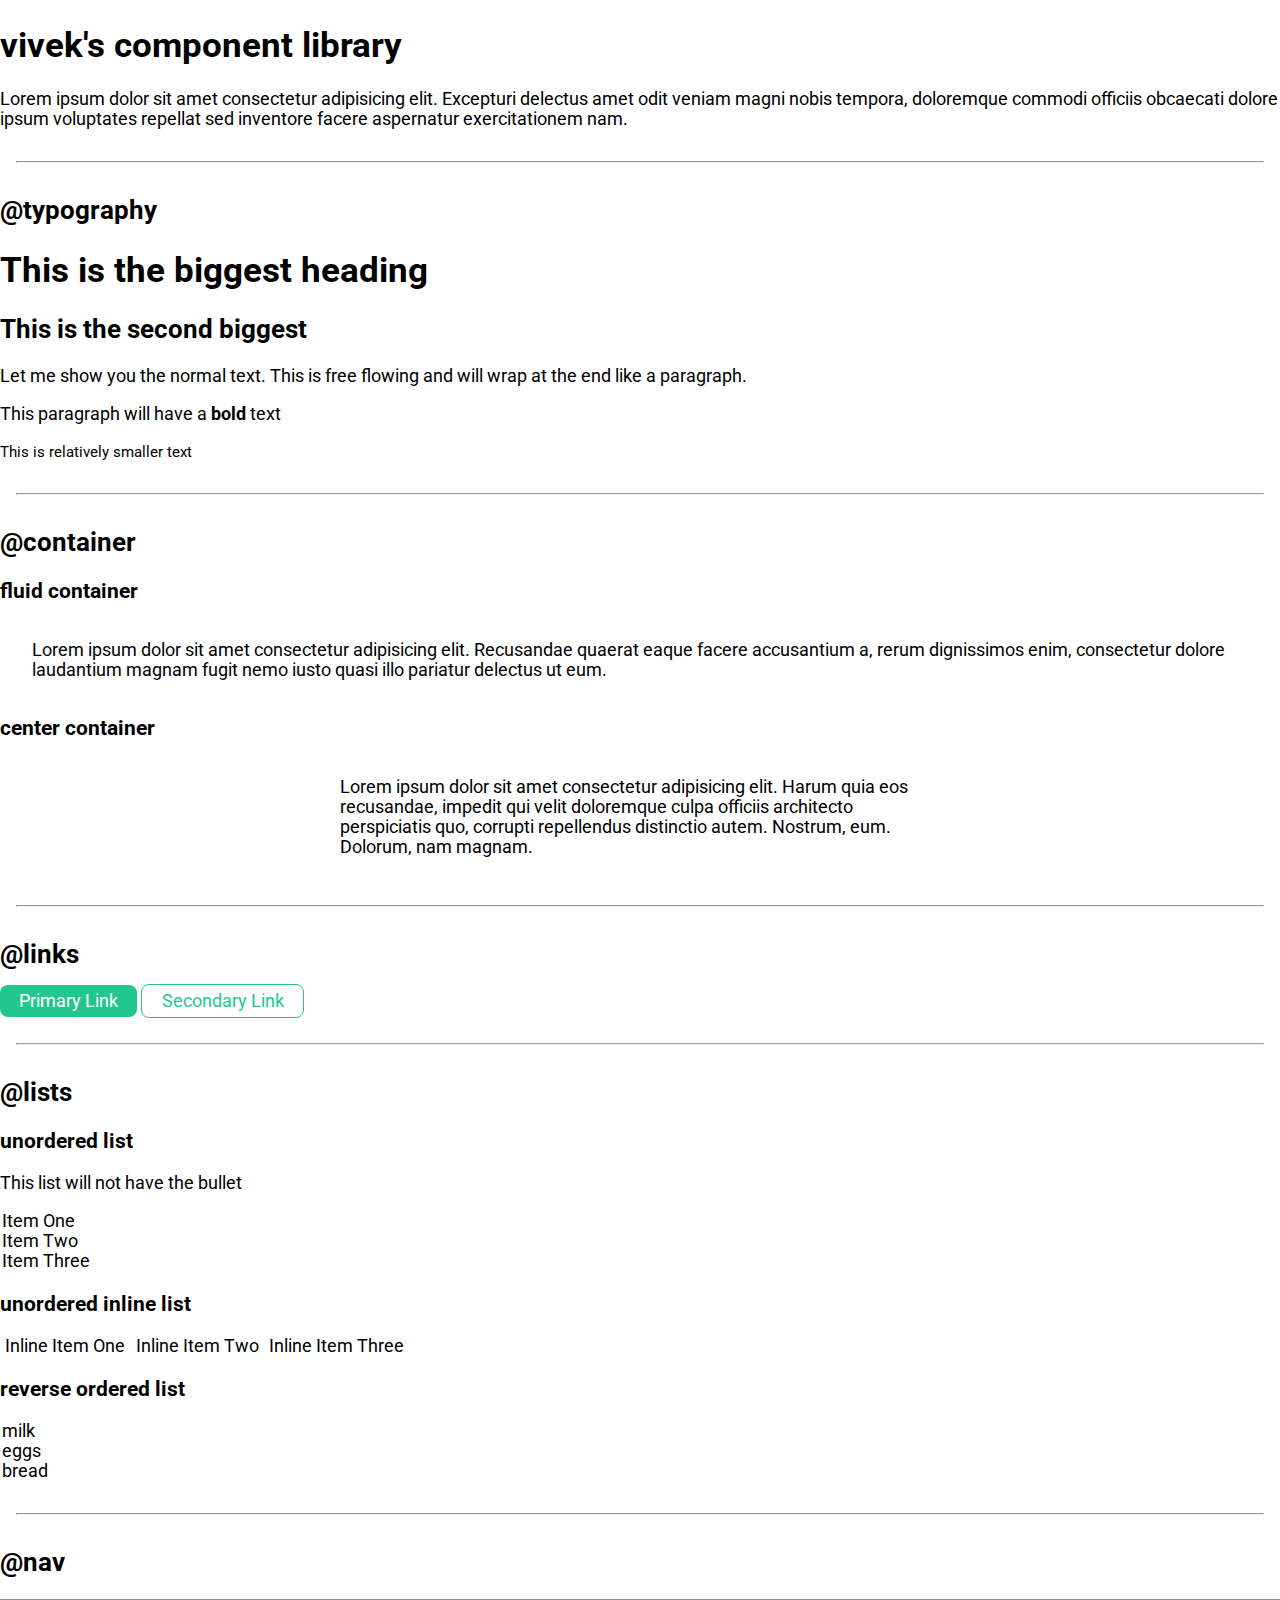
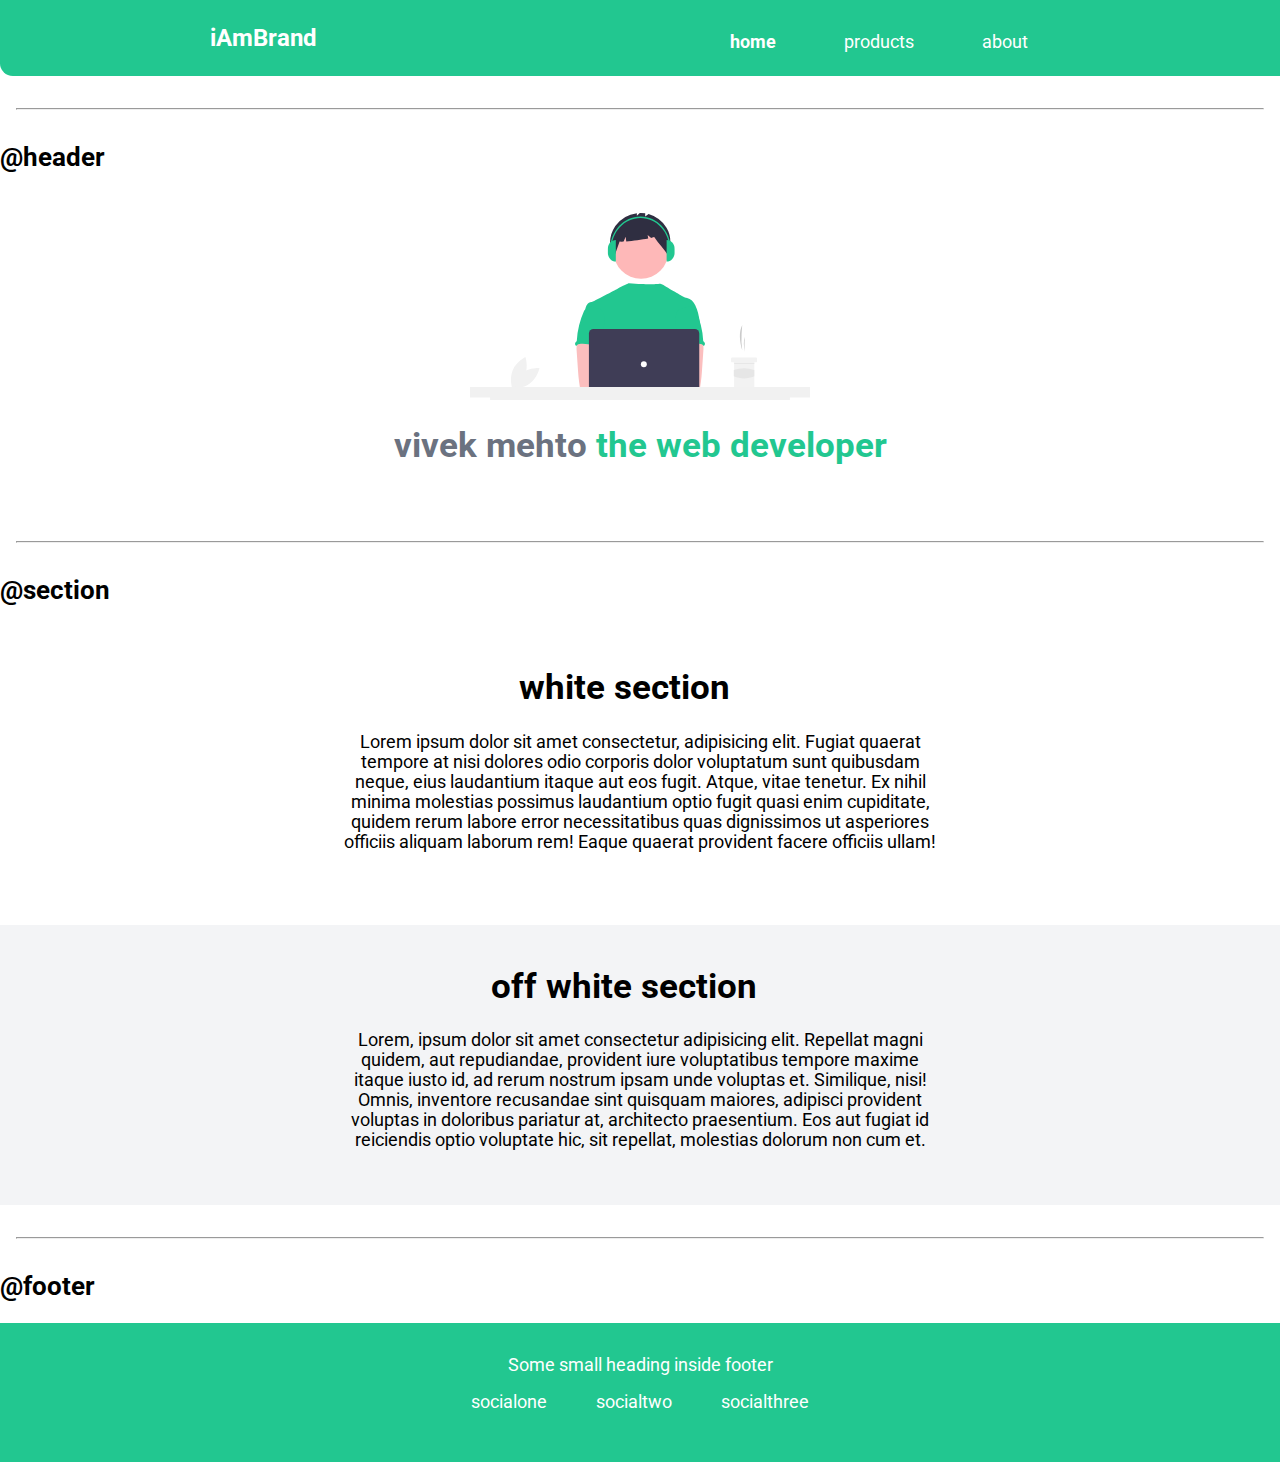
<file: components.html>
<!DOCTYPE html>
<html lang="en">

<head>
    <meta charset="UTF-8">
    <meta http-equiv="X-UA-Compatible" content="IE=edge">
    <meta name="viewport" content="width=device-width, initial-scale=1.0">
    <title>vivek Components library</title>
    <link rel="stylesheet" href="/css/style.css">
</head>

<body>

    <h1>vivek's component library</h1>
    <p>Lorem ipsum dolor sit amet consectetur adipisicing elit. Excepturi delectus amet odit veniam magni nobis tempora,
        doloremque commodi officiis obcaecati dolore ipsum voluptates repellat sed inventore facere aspernatur
        exercitationem nam. </p>

    <hr>


    <h2>@typography</h2>

    <h1>This is the biggest heading</h1>
    <h2>This is the second biggest</h2>
    <p> Let me show you the normal text. This is free flowing and will wrap at the end like a paragraph. </p>
    <p>This paragraph will have a <strong>bold</strong> text</p>
    <small>This is relatively smaller text</small>

    <hr>

    <h2>@container</h2>

    <h3>fluid container</h3>
    <div class="container">Lorem ipsum dolor sit amet consectetur adipisicing elit. Recusandae quaerat eaque
        facere
        accusantium a, rerum dignissimos enim, consectetur dolore laudantium magnam fugit nemo iusto quasi illo pariatur
        delectus ut eum.</div>

    <h3>center container</h3>
    <div class="container container-center">Lorem ipsum dolor sit amet consectetur adipisicing elit. Harum quia eos
        recusandae, impedit qui velit doloremque culpa officiis architecto perspiciatis quo, corrupti repellendus
        distinctio autem. Nostrum, eum. Dolorum, nam magnam.
    </div>

    <hr>

    <h2>@links</h2>

    <a class="link link-primary" href="/">Primary Link</a>
    <a class="link link-secondary" href="/">Secondary Link</a>

    <hr>

    <h2>@lists</h2>

    <h3>unordered list</h3>
    <p> This list will not have the bullet</p>

    <ul class="list-non-bullet">
        <li>Item One</li>
        <li>Item Two</li>
        <li>Item Three</li>

    </ul>

    <h3> unordered inline list</h3>

    <ul class="list-non-bullet">
        <li class="list-item-inline">Inline Item One</li>
        <li class="list-item-inline">Inline Item Two</li>
        <li class="list-item-inline">Inline Item Three</li>
    </ul>

    <h3> reverse ordered list</h3>

    <ol class="list-non-bullet" reversed>
        <li>milk</li>
        <li>eggs</li>
        <li>bread</li>
    </ol>

    <hr />

    <h2>@nav</h2>

    <nav class="navigation container">
        <div class="nav-brand">iAmBrand</div>
        <ul class="list-non-bullet nav-pills">
            <li class="list-item-inline">
                <a class="link link-active" href="/">home</a>
            </li>
            <li class="list-item-inline">
                <a class="link" href="/">products</a>
            </li>
            <li class="list-item-inline">
                <a class="link" href="/">about</a>
            </li>
        </ul>
    </nav>

    <hr>

    <h2>@header</h2>

    <header class="hero">
        <img class="hero-img" src="/images/hero.svg" />
        <h1 class="hero-heading">vivek mehto<span class="heading-inverted"> the web developer</span></h1>
    </header>

    <hr>
    <h2>@section</h2>
    <section class="section">
        <div class="container container-center">
            <h1>white section</h1>
            <p>Lorem ipsum dolor sit amet consectetur, adipisicing elit. Fugiat quaerat tempore at nisi dolores odio
                corporis dolor voluptatum sunt quibusdam neque, eius laudantium itaque aut eos fugit. Atque, vitae
                tenetur.
                Ex nihil minima molestias possimus laudantium optio fugit quasi enim cupiditate, quidem rerum labore
                error necessitatibus quas dignissimos ut asperiores officiis aliquam laborum rem! Eaque quaerat
                provident facere officiis ullam!</p>
        </div>

    </section>

    <section class="section off-white">
        <div class="container container-center">
            <h1>off white section</h1>
            <p>Lorem, ipsum dolor sit amet consectetur adipisicing elit. Repellat magni quidem, aut repudiandae,
                provident iure voluptatibus tempore maxime itaque iusto id, ad rerum nostrum ipsam unde voluptas et.
                Similique, nisi!
                Omnis, inventore recusandae sint quisquam maiores, adipisci provident voluptas in doloribus pariatur at,
                architecto praesentium. Eos aut fugiat id reiciendis optio voluptate hic, sit repellat, molestias
                dolorum non cum et.</p>
        </div>

    </section>

    <hr>

    <h2>@footer</h2>

    <footer class="footer">
        <div>Some small heading inside footer</div>
        <ul class="social-links list-non-bullet">
            <li class="list-item-inline">
                <a class="link" href="/">
                    socialone
                </a>
            </li>
            <li class="list-item-inline">
                <a class="link" href="/">
                    socialtwo
                </a>
            </li>
            <li class="list-item-inline">
                <a class="link" href="/">
                    socialthree
                </a>
            </li>

        </ul>
    </footer>


</body>

</html>
</file>
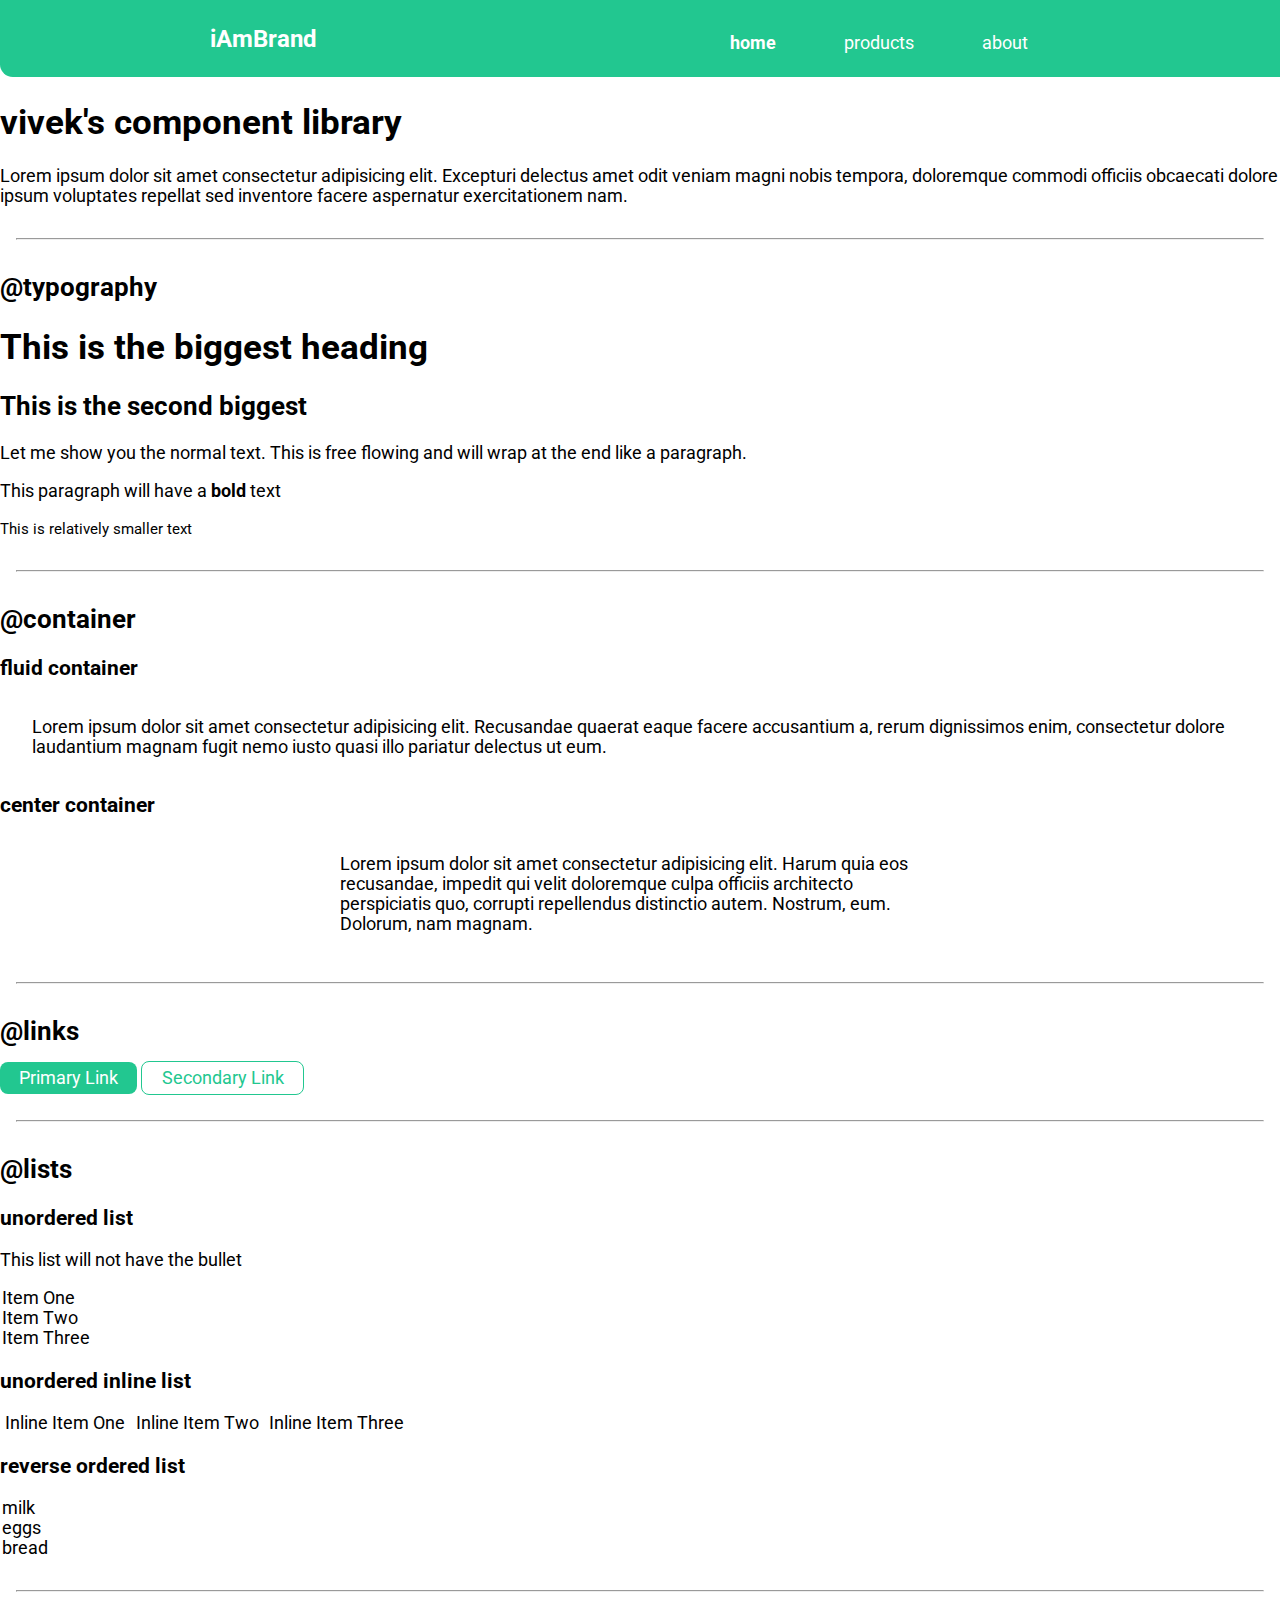
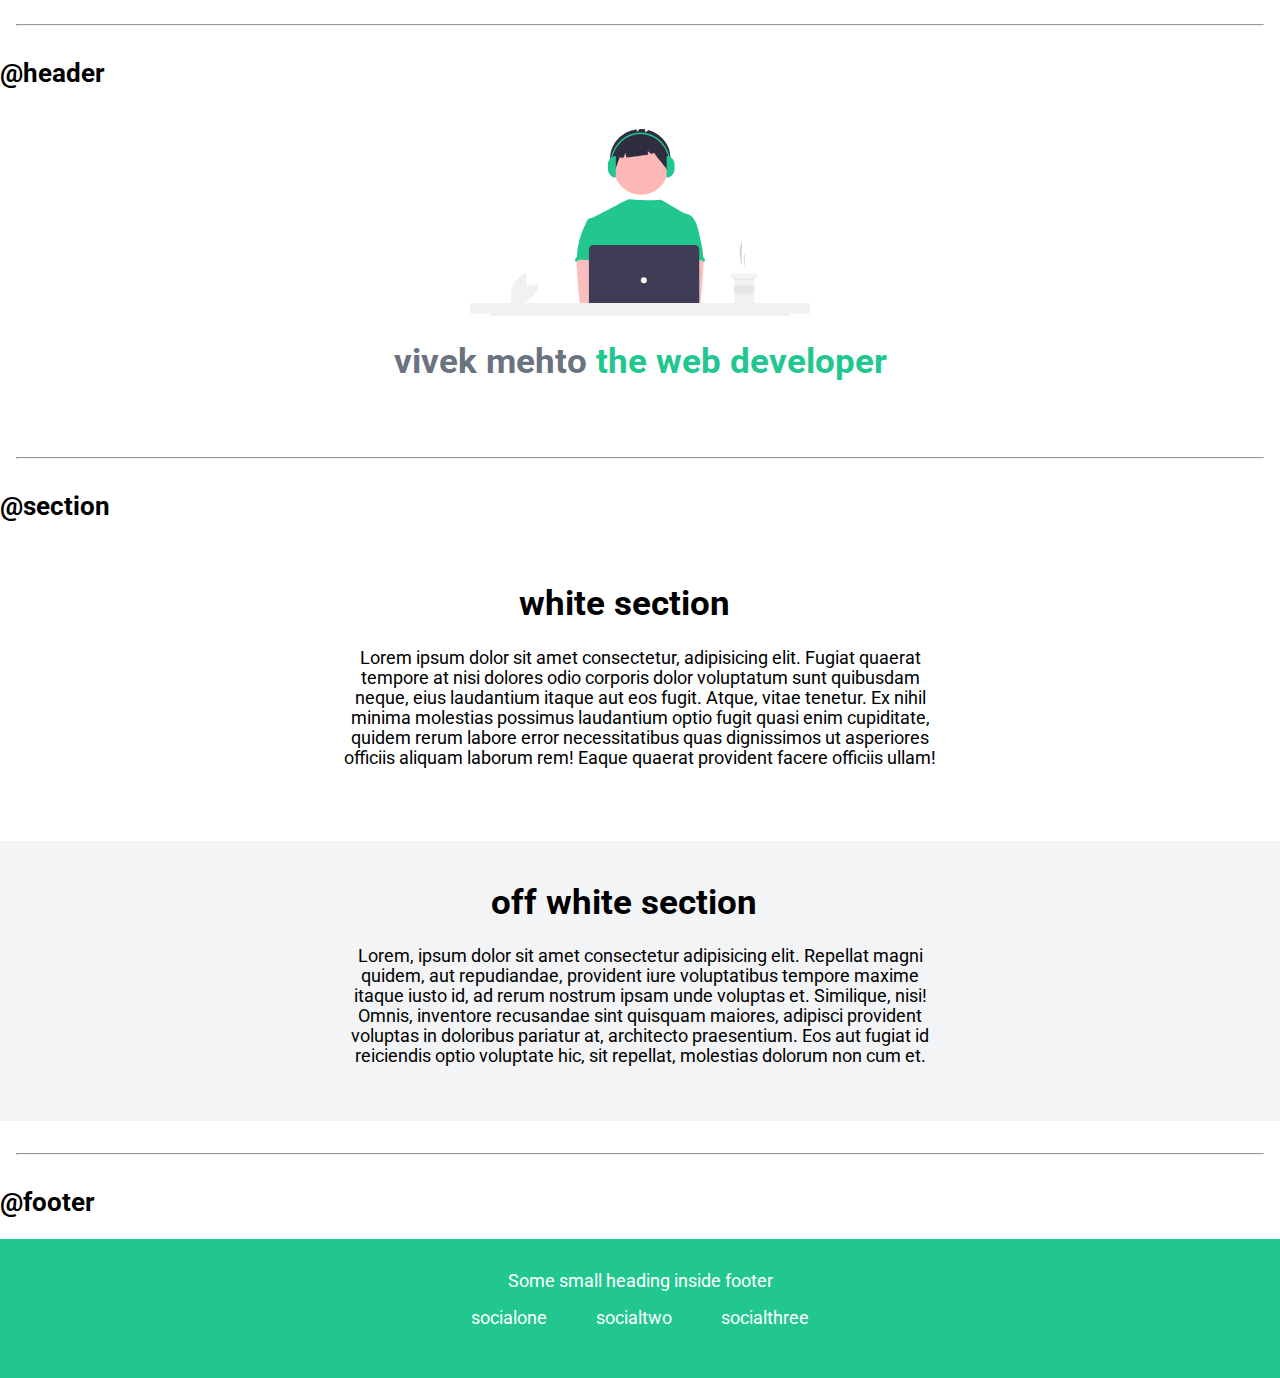
<file: lib/components.html>
<!DOCTYPE html>
<html lang="en">

<head>
    <meta charset="UTF-8">
    <meta http-equiv="X-UA-Compatible" content="IE=edge">
    <meta name="viewport" content="width=device-width, initial-scale=1.0">
    <title>vivek Components library</title>
    <link rel="stylesheet" href="/css/style.css">
</head>

<body>

    <nav class="navigation container">
        <span class="nav-brand">iAmBrand</span>
        <ul class="list-non-bullet nav-pills">
            <li class="list-item-inline">
                <a class="link link-active" href="/">home</a>
            </li>
            <li class="list-item-inline">
                <a class="link" href="/">products</a>
            </li>
            <li class="list-item-inline">
                <a class="link" href="/">about</a>
            </li>
        </ul>

        <div class="burger">
            <div class="line1"></div>
            <div class="line2"></div>
            <div class="line3"></div>
        </div>
    </nav>

    <h1>vivek's component library</h1>
    <p>Lorem ipsum dolor sit amet consectetur adipisicing elit. Excepturi delectus amet odit veniam magni nobis tempora,
        doloremque commodi officiis obcaecati dolore ipsum voluptates repellat sed inventore facere aspernatur
        exercitationem nam. </p>

    <hr>


    <h2>@typography</h2>

    <h1>This is the biggest heading</h1>
    <h2>This is the second biggest</h2>
    <p> Let me show you the normal text. This is free flowing and will wrap at the end like a paragraph. </p>
    <p>This paragraph will have a <strong>bold</strong> text</p>
    <small>This is relatively smaller text</small>

    <hr>

    <h2>@container</h2>

    <h3>fluid container</h3>
    <div class="container">Lorem ipsum dolor sit amet consectetur adipisicing elit. Recusandae quaerat eaque
        facere
        accusantium a, rerum dignissimos enim, consectetur dolore laudantium magnam fugit nemo iusto quasi illo pariatur
        delectus ut eum.</div>

    <h3>center container</h3>
    <div class="container container-center">Lorem ipsum dolor sit amet consectetur adipisicing elit. Harum quia eos
        recusandae, impedit qui velit doloremque culpa officiis architecto perspiciatis quo, corrupti repellendus
        distinctio autem. Nostrum, eum. Dolorum, nam magnam.
    </div>

    <hr>

    <h2>@links</h2>

    <a class="link link-primary" href="/">Primary Link</a>
    <a class="link link-secondary" href="/">Secondary Link</a>

    <hr>

    <h2>@lists</h2>

    <h3>unordered list</h3>
    <p> This list will not have the bullet</p>

    <ul class="list-non-bullet">
        <li>Item One</li>
        <li>Item Two</li>
        <li>Item Three</li>

    </ul>

    <h3> unordered inline list</h3>

    <ul class="list-non-bullet">
        <li class="list-item-inline">Inline Item One</li>
        <li class="list-item-inline">Inline Item Two</li>
        <li class="list-item-inline">Inline Item Three</li>
    </ul>

    <h3> reverse ordered list</h3>

    <ol class="list-non-bullet" reversed>
        <li>milk</li>
        <li>eggs</li>
        <li>bread</li>
    </ol>

    <hr>

    <hr>

    <h2>@header</h2>

    <header class="hero">
        <img class="hero-img" src="/images/hero.svg" />
        <h1 class="hero-heading">vivek mehto<span class="heading-inverted"> the web developer</span></h1>
    </header>

    <hr>
    <h2>@section</h2>
    <section class="section">
        <div class="container container-center">
            <h1>white section</h1>
            <p>Lorem ipsum dolor sit amet consectetur, adipisicing elit. Fugiat quaerat tempore at nisi dolores odio
                corporis dolor voluptatum sunt quibusdam neque, eius laudantium itaque aut eos fugit. Atque, vitae
                tenetur.
                Ex nihil minima molestias possimus laudantium optio fugit quasi enim cupiditate, quidem rerum labore
                error necessitatibus quas dignissimos ut asperiores officiis aliquam laborum rem! Eaque quaerat
                provident facere officiis ullam!</p>
        </div>

    </section>

    <section class="section off-white">
        <div class="container container-center">
            <h1>off white section</h1>
            <p>Lorem, ipsum dolor sit amet consectetur adipisicing elit. Repellat magni quidem, aut repudiandae,
                provident iure voluptatibus tempore maxime itaque iusto id, ad rerum nostrum ipsam unde voluptas et.
                Similique, nisi!
                Omnis, inventore recusandae sint quisquam maiores, adipisci provident voluptas in doloribus pariatur at,
                architecto praesentium. Eos aut fugiat id reiciendis optio voluptate hic, sit repellat, molestias
                dolorum non cum et.</p>
        </div>

    </section>

    <hr>

    <h2>@footer</h2>

    <footer class="footer">
        <div>Some small heading inside footer</div>
        <ul class="social-links list-non-bullet">
            <li class="list-item-inline">
                <a class="link" href="/">
                    socialone
                </a>
            </li>
            <li class="list-item-inline">
                <a class="link" href="/">
                    socialtwo
                </a>
            </li>
            <li class="list-item-inline">
                <a class="link" href="/">
                    socialthree
                </a>
            </li>

        </ul>
    </footer>

    <script src="/app.js"></script>

</body>

</html>
</file>
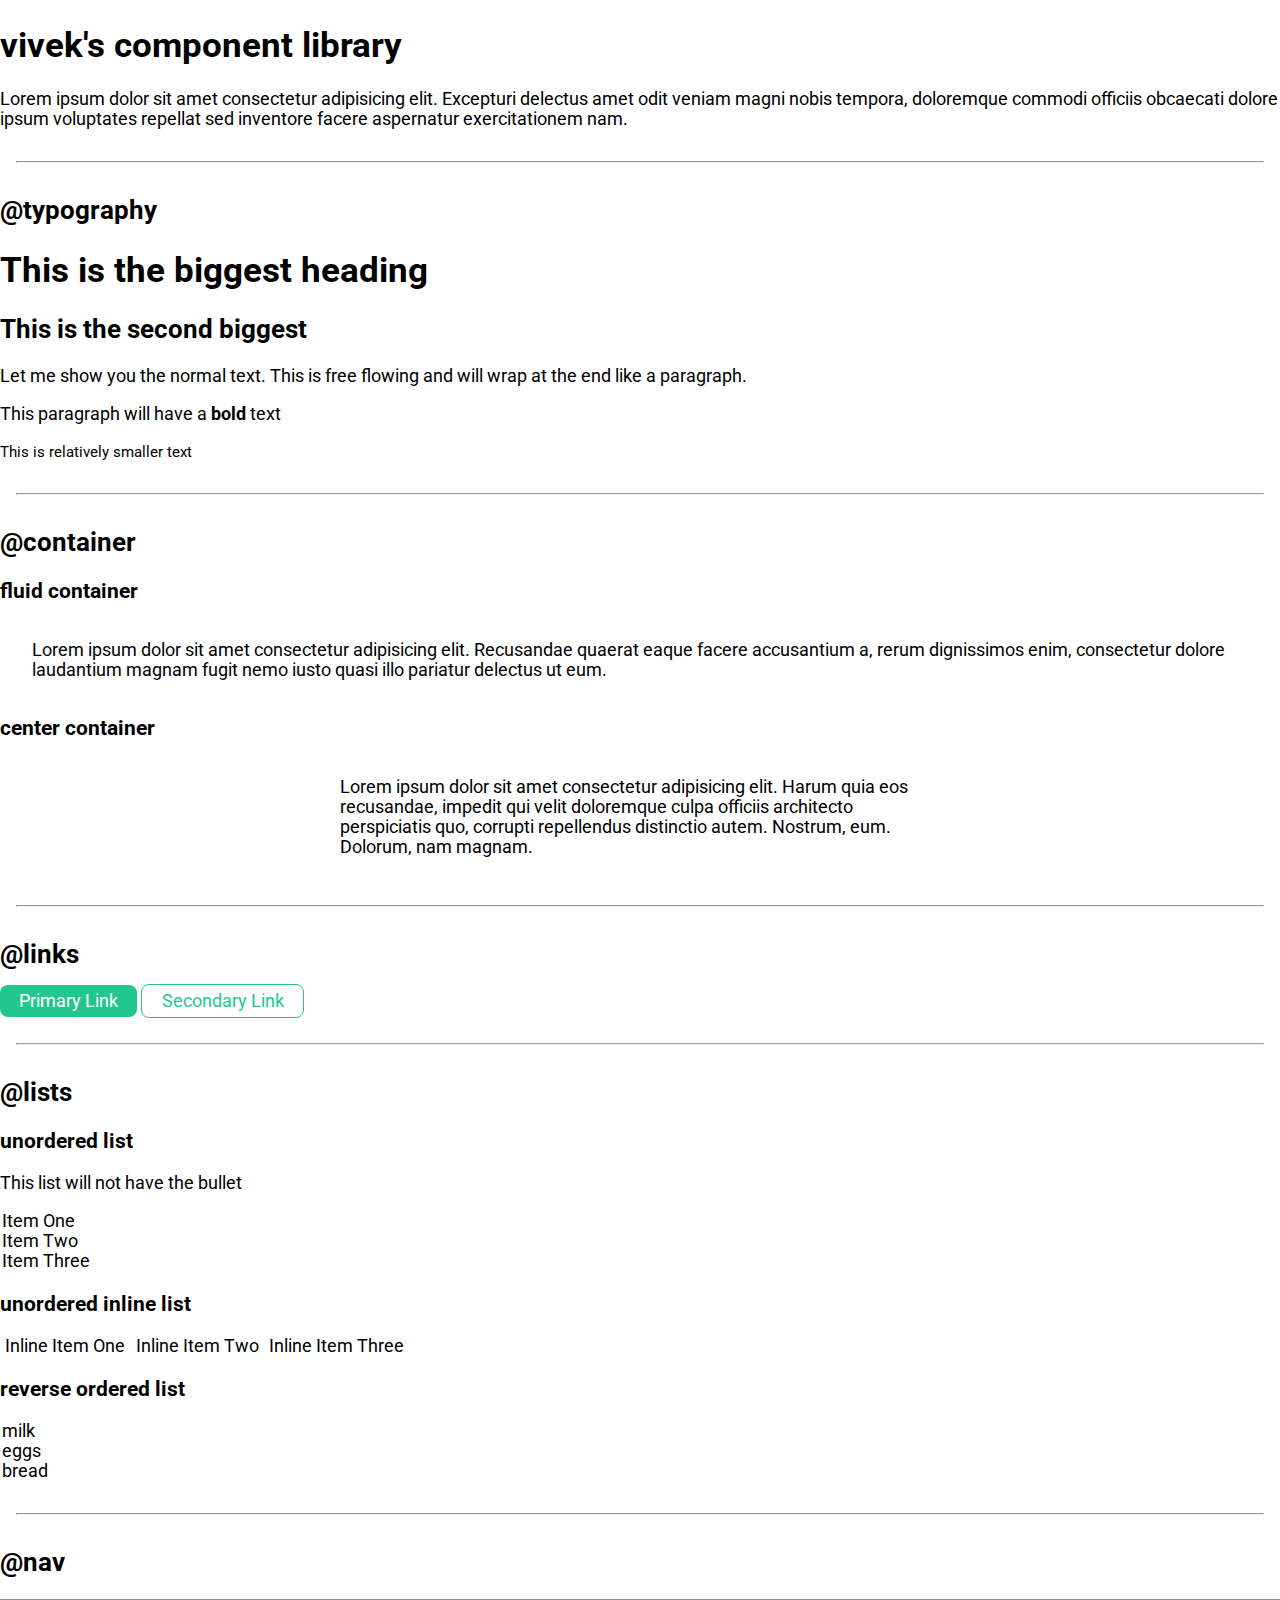
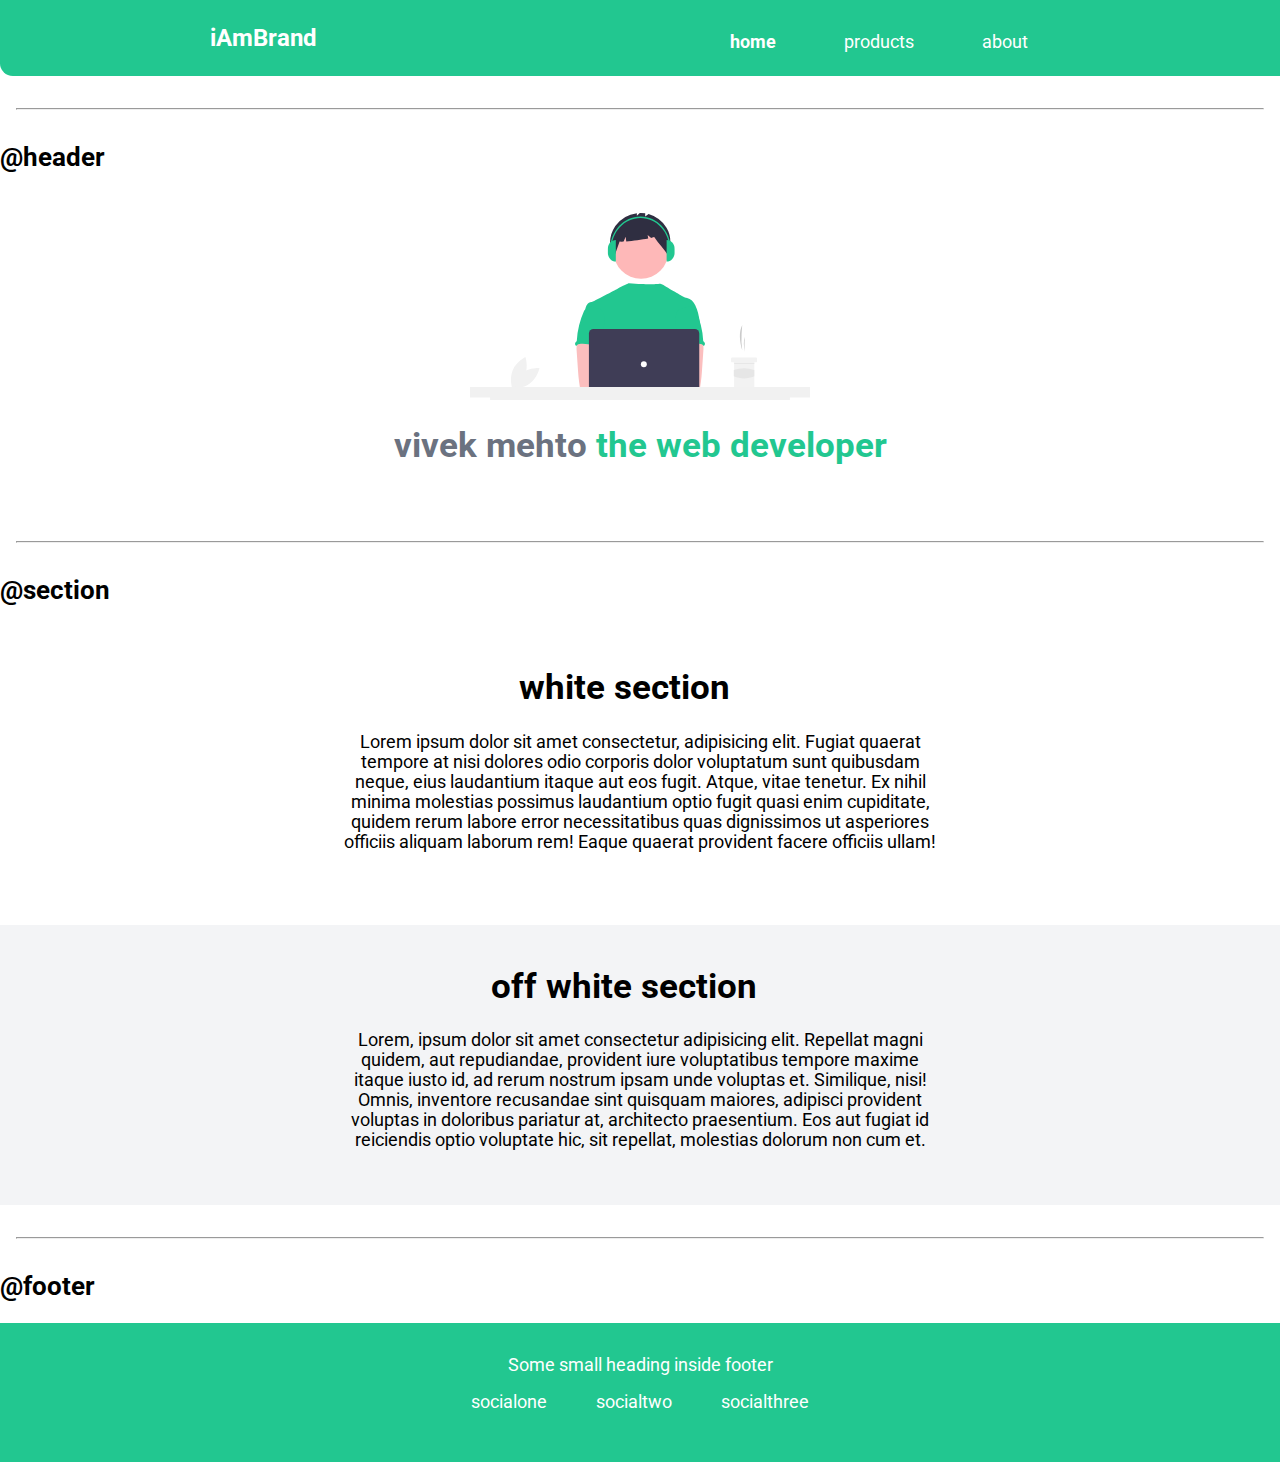
<file: css/lib/components.html>
<!DOCTYPE html>
<html lang="en">

<head>
    <meta charset="UTF-8">
    <meta http-equiv="X-UA-Compatible" content="IE=edge">
    <meta name="viewport" content="width=device-width, initial-scale=1.0">
    <title>vivek Components library</title>
    <link rel="stylesheet" href="/css/style.css">
</head>

<body>

    <h1>vivek's component library</h1>
    <p>Lorem ipsum dolor sit amet consectetur adipisicing elit. Excepturi delectus amet odit veniam magni nobis tempora,
        doloremque commodi officiis obcaecati dolore ipsum voluptates repellat sed inventore facere aspernatur
        exercitationem nam. </p>

    <hr>


    <h2>@typography</h2>

    <h1>This is the biggest heading</h1>
    <h2>This is the second biggest</h2>
    <p> Let me show you the normal text. This is free flowing and will wrap at the end like a paragraph. </p>
    <p>This paragraph will have a <strong>bold</strong> text</p>
    <small>This is relatively smaller text</small>

    <hr>

    <h2>@container</h2>

    <h3>fluid container</h3>
    <div class="container">Lorem ipsum dolor sit amet consectetur adipisicing elit. Recusandae quaerat eaque
        facere
        accusantium a, rerum dignissimos enim, consectetur dolore laudantium magnam fugit nemo iusto quasi illo pariatur
        delectus ut eum.</div>

    <h3>center container</h3>
    <div class="container container-center">Lorem ipsum dolor sit amet consectetur adipisicing elit. Harum quia eos
        recusandae, impedit qui velit doloremque culpa officiis architecto perspiciatis quo, corrupti repellendus
        distinctio autem. Nostrum, eum. Dolorum, nam magnam.
    </div>

    <hr>

    <h2>@links</h2>

    <a class="link link-primary" href="/">Primary Link</a>
    <a class="link link-secondary" href="/">Secondary Link</a>

    <hr>

    <h2>@lists</h2>

    <h3>unordered list</h3>
    <p> This list will not have the bullet</p>

    <ul class="list-non-bullet">
        <li>Item One</li>
        <li>Item Two</li>
        <li>Item Three</li>

    </ul>

    <h3> unordered inline list</h3>

    <ul class="list-non-bullet">
        <li class="list-item-inline">Inline Item One</li>
        <li class="list-item-inline">Inline Item Two</li>
        <li class="list-item-inline">Inline Item Three</li>
    </ul>

    <h3> reverse ordered list</h3>

    <ol class="list-non-bullet" reversed>
        <li>milk</li>
        <li>eggs</li>
        <li>bread</li>
    </ol>

    <hr />

    <h2>@nav</h2>

    <nav class="navigation container">
        <span class="nav-brand">iAmBrand</span>
        <ul class="list-non-bullet nav-pills">
            <li class="list-item-inline">
                <a class="link link-active" href="/">home</a>
            </li>
            <li class="list-item-inline">
                <a class="link" href="/">products</a>
            </li>
            <li class="list-item-inline">
                <a class="link" href="/">about</a>
            </li>
        </ul>
    </nav>

    <hr>

    <h2>@header</h2>

    <header class="hero">
        <img class="hero-img" src="/images/hero.svg" />
        <h1 class="hero-heading">vivek mehto<span class="heading-inverted"> the web developer</span></h1>
    </header>

    <hr>
    <h2>@section</h2>
    <section class="section">
        <div class="container container-center">
            <h1>white section</h1>
            <p>Lorem ipsum dolor sit amet consectetur, adipisicing elit. Fugiat quaerat tempore at nisi dolores odio
                corporis dolor voluptatum sunt quibusdam neque, eius laudantium itaque aut eos fugit. Atque, vitae
                tenetur.
                Ex nihil minima molestias possimus laudantium optio fugit quasi enim cupiditate, quidem rerum labore
                error necessitatibus quas dignissimos ut asperiores officiis aliquam laborum rem! Eaque quaerat
                provident facere officiis ullam!</p>
        </div>

    </section>

    <section class="section off-white">
        <div class="container container-center">
            <h1>off white section</h1>
            <p>Lorem, ipsum dolor sit amet consectetur adipisicing elit. Repellat magni quidem, aut repudiandae,
                provident iure voluptatibus tempore maxime itaque iusto id, ad rerum nostrum ipsam unde voluptas et.
                Similique, nisi!
                Omnis, inventore recusandae sint quisquam maiores, adipisci provident voluptas in doloribus pariatur at,
                architecto praesentium. Eos aut fugiat id reiciendis optio voluptate hic, sit repellat, molestias
                dolorum non cum et.</p>
        </div>

    </section>

    <hr>

    <h2>@footer</h2>

    <footer class="footer">
        <div>Some small heading inside footer</div>
        <ul class="social-links list-non-bullet">
            <li class="list-item-inline">
                <a class="link" href="/">
                    socialone
                </a>
            </li>
            <li class="list-item-inline">
                <a class="link" href="/">
                    socialtwo
                </a>
            </li>
            <li class="list-item-inline">
                <a class="link" href="/">
                    socialthree
                </a>
            </li>

        </ul>
    </footer>


</body>

</html>
</file>
<file: css/style.css>
@import url("https://fonts.googleapis.com/css2?family=Roboto:wght@400;700&display=swap");

:root {
  --primary-color: #22c790;
  --hover-color: #22c79650;
  --dark-gray: #6b7280;
  --off-white: #f3f4f6;
}

body {
  font-family: "Roboto", sans-serif;
  padding: 0px;
  margin: 0px;
  font-size: 1.1rem;
}

.container {
  padding: 1rem;
  margin: 1rem;
}

.container-center {
  max-width: 600px;
  margin: auto;
}

.link {
  text-decoration: none;
  padding: 0.4rem 1.2rem;
}

.link-primary {
  background-color: var(--primary-color);
  border-radius: 0.5rem;
  color: white;
}

.link-primary:hover {
  background-color: var(--hover-color);
  color: black;
}

.link-secondary {
  border: 1px solid var(--primary-color);
  border-radius: 0.5rem;
  color: var(--primary-color);
}

.link-secondary:hover {
  background-color: var(--primary-color);
  color: white;
}

.container .link {
  margin-right: 1.2rem;
}

hr {
  margin: 2rem 1rem;
}

.list-non-bullet {
  list-style: none;
  padding-inline-start: 2px;
}

.list-item-inline {
  display: inline;
  padding: 0rem 0.2rem;
}

.navigation {
  background-color: var(--primary-color);
  color: white;
  margin: 0px;
  max-height: 5vh;
  border-bottom-left-radius: 0.8rem;
  display: flex;
  justify-content: space-around;
}
.nav-brand {
  font-size: 1.5rem;
  font-weight: bold;
  display: flex;
  align-items: center;
}

.navigation .link {
  color: white;
}

.nav-pills {
  text-align: center;
}

.burger {
  display: none;
}

.burger div {
  width: 25px;
  height: 3px;
  background-color: white;
  margin: 5px;
}
@media screen and (mac-width: 1024px) {
  .nav-pills {
    width: 60%;
  }
}

@media screen and (max-width: 768px) {
  body {
    overflow-x: hidden;
  }

  .nav-pills {
    display: none;
    position: absolute;
    right: 0px;
    top: 5vh;
    background-color: var(--primary-color);
    padding: 1rem;
    width: 100%;
    transform: translateX(100%);
  }

  .nav-pills li {
    color: white;
    display: flex;
    flex-direction: column;
    justify-content: space-between;
    align-items: center;
  }

  .burger {
    display: block;
    cursor: pointer;
  }

  .nav-active {
    display: block;
    transform: translateX(0%);
  }
}

.link-active {
  font-weight: bolder;
}

.hero {
  padding: 1.2rem;
}

.hero .hero-img {
  max-width: 340px;
  display: block;
  margin: 0 auto;
}

.hero .hero-heading {
  text-align: center;
  color: var(--dark-gray);
}

.hero .hero-heading .heading-inverted {
  color: var(--primary-color);
}

.section {
  padding-bottom: 1.3rem;
  margin-bottom: 1.2rem;

  text-align: center;
}

.section h1 {
  text-align: center;
  padding-inline-end: 2rem;
}

.off-white {
  background-color: var(--off-white);
}

.footer {
  background-color: var(--primary-color);
  padding: 2rem 1rem;
  color: white;
  text-align: center;
}

.footer .link {
  color: white;
}

.footer .footer-header {
  font-weight: bold;
  font-size: large;
}

.footer ul {
  padding-inline-start: 0px;
}
</file>
